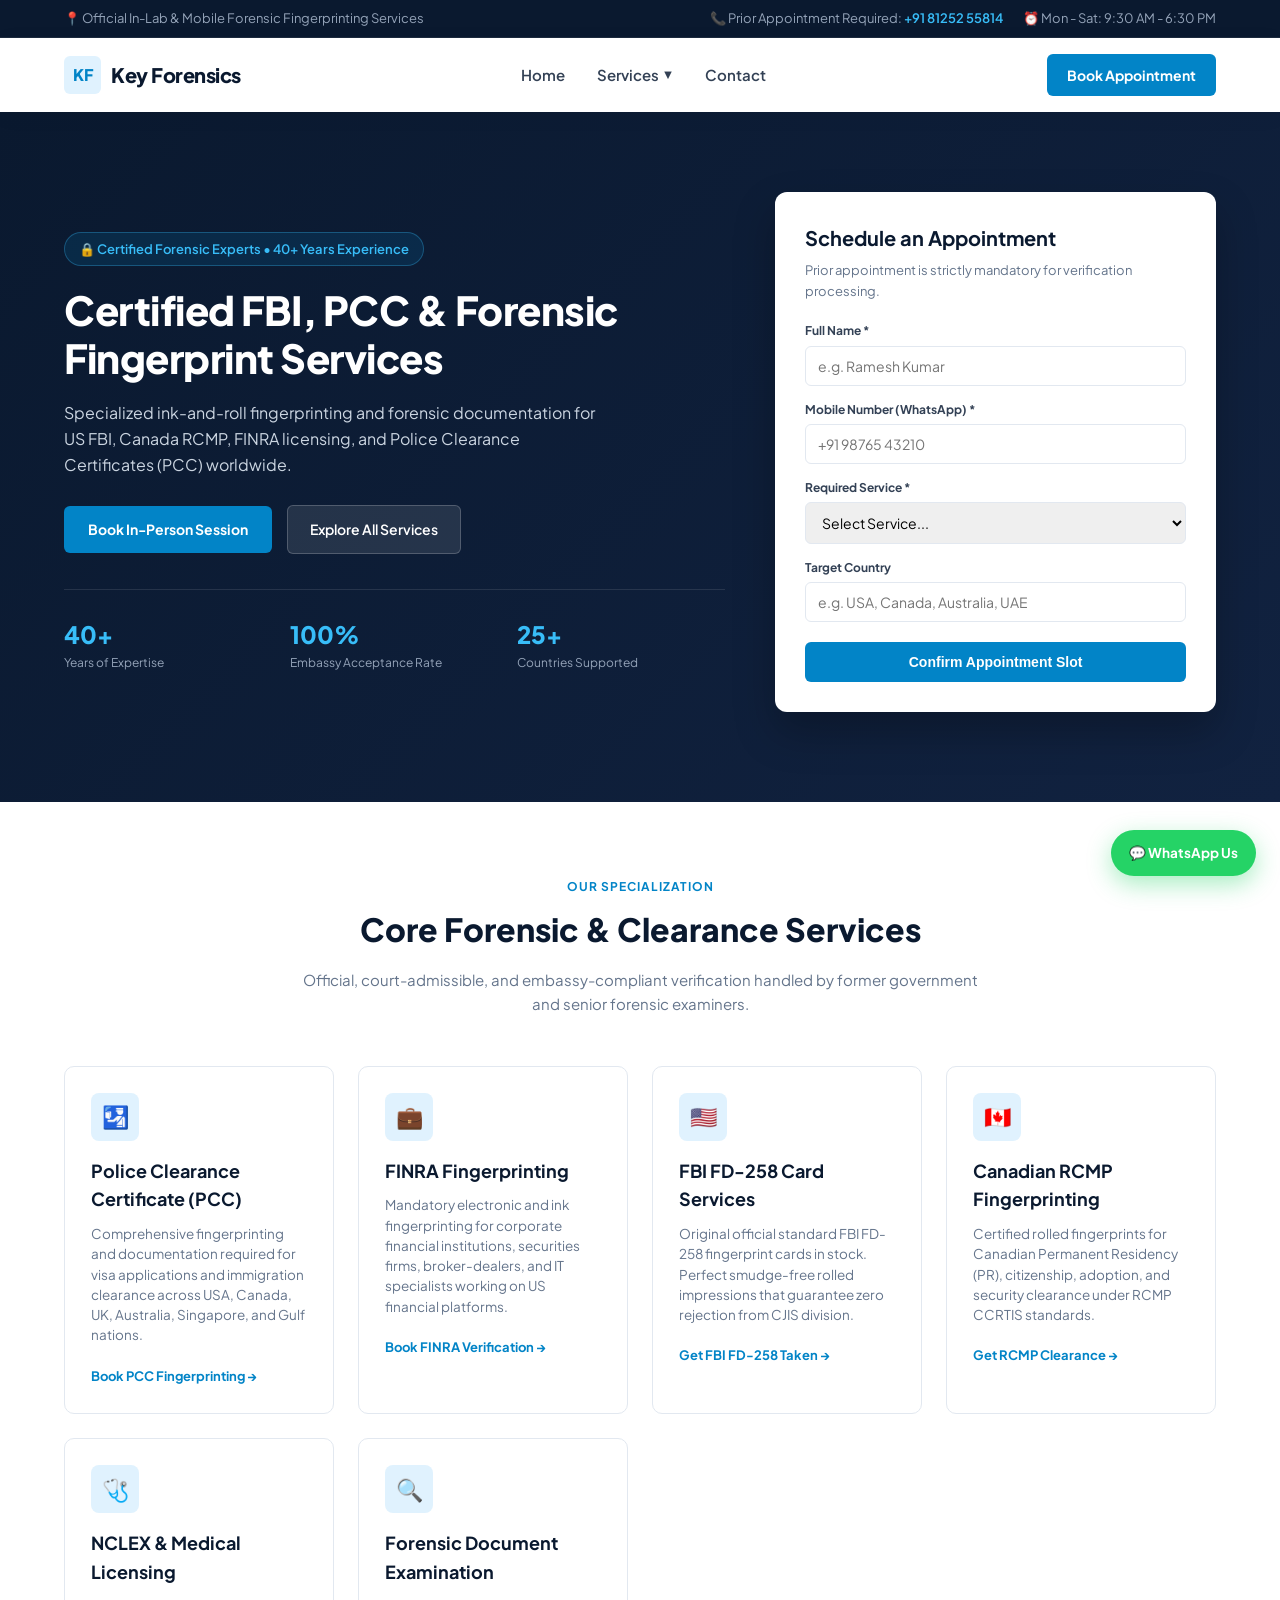
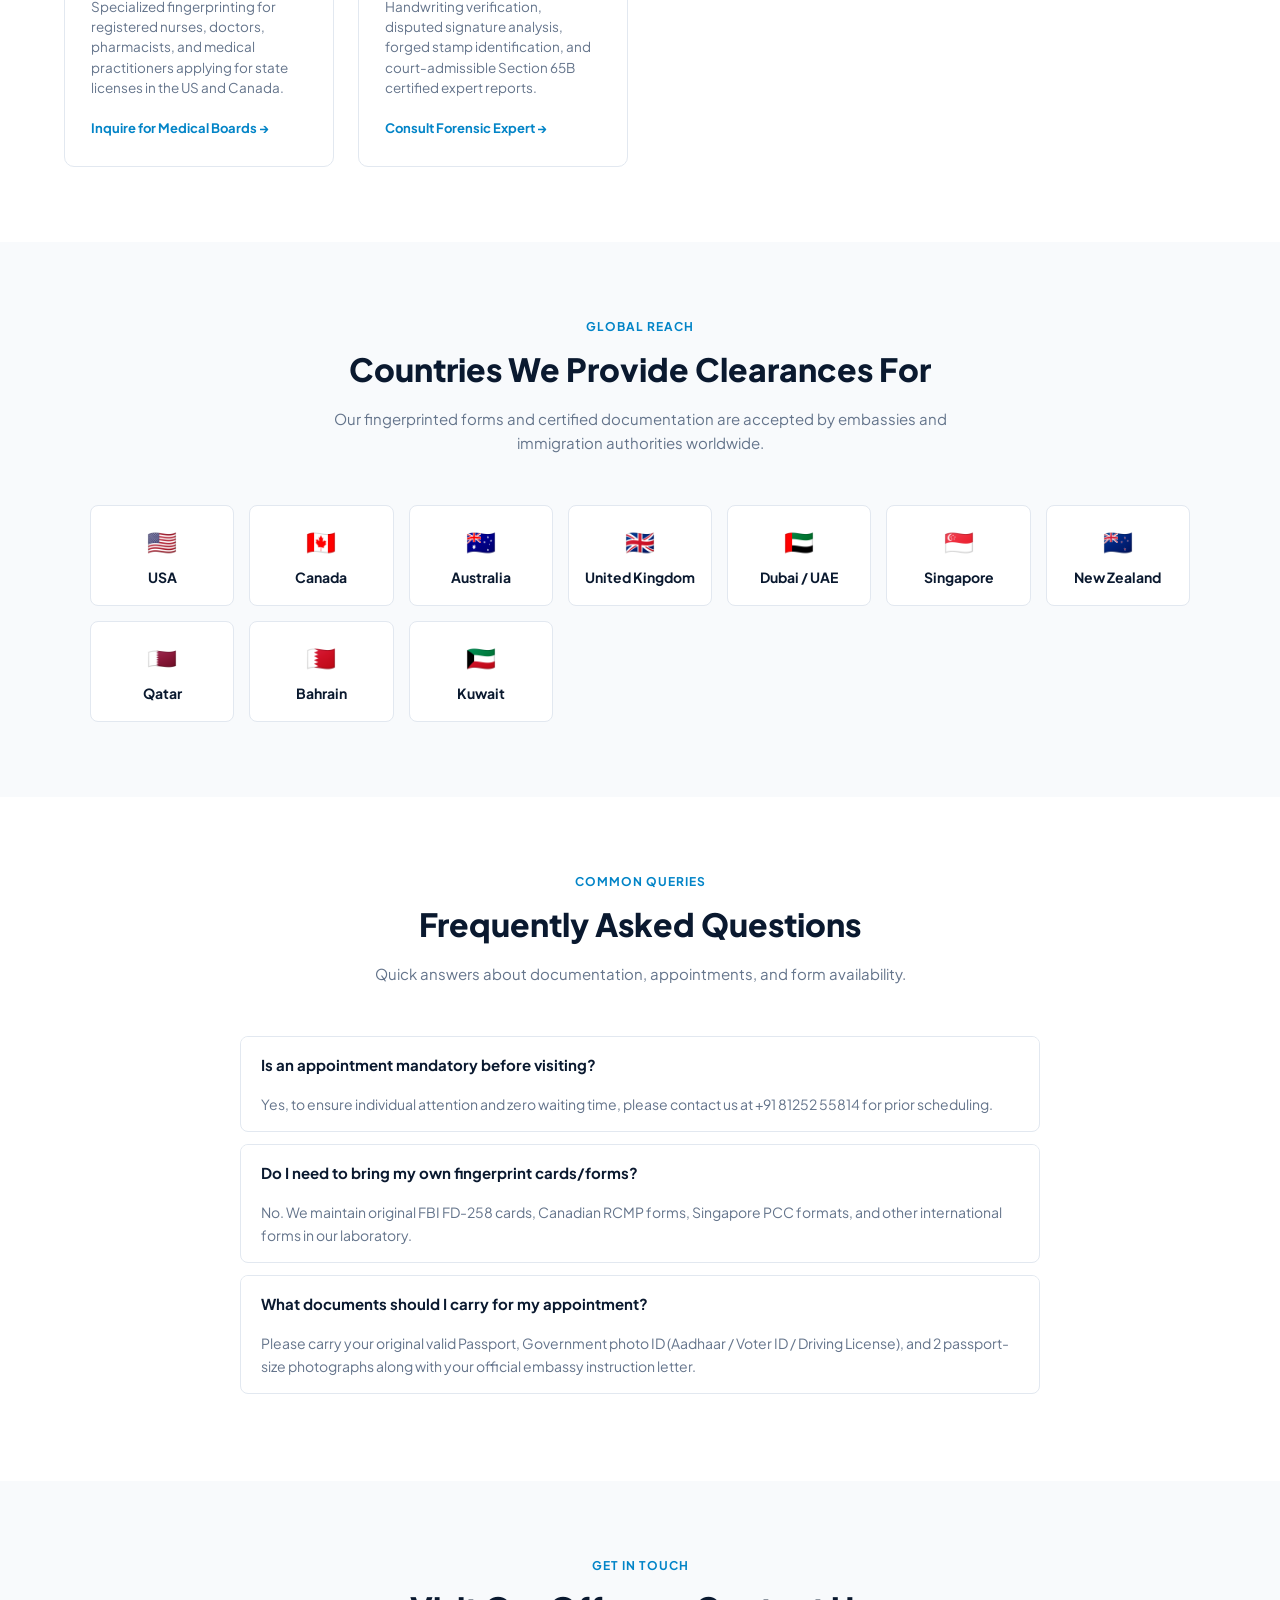
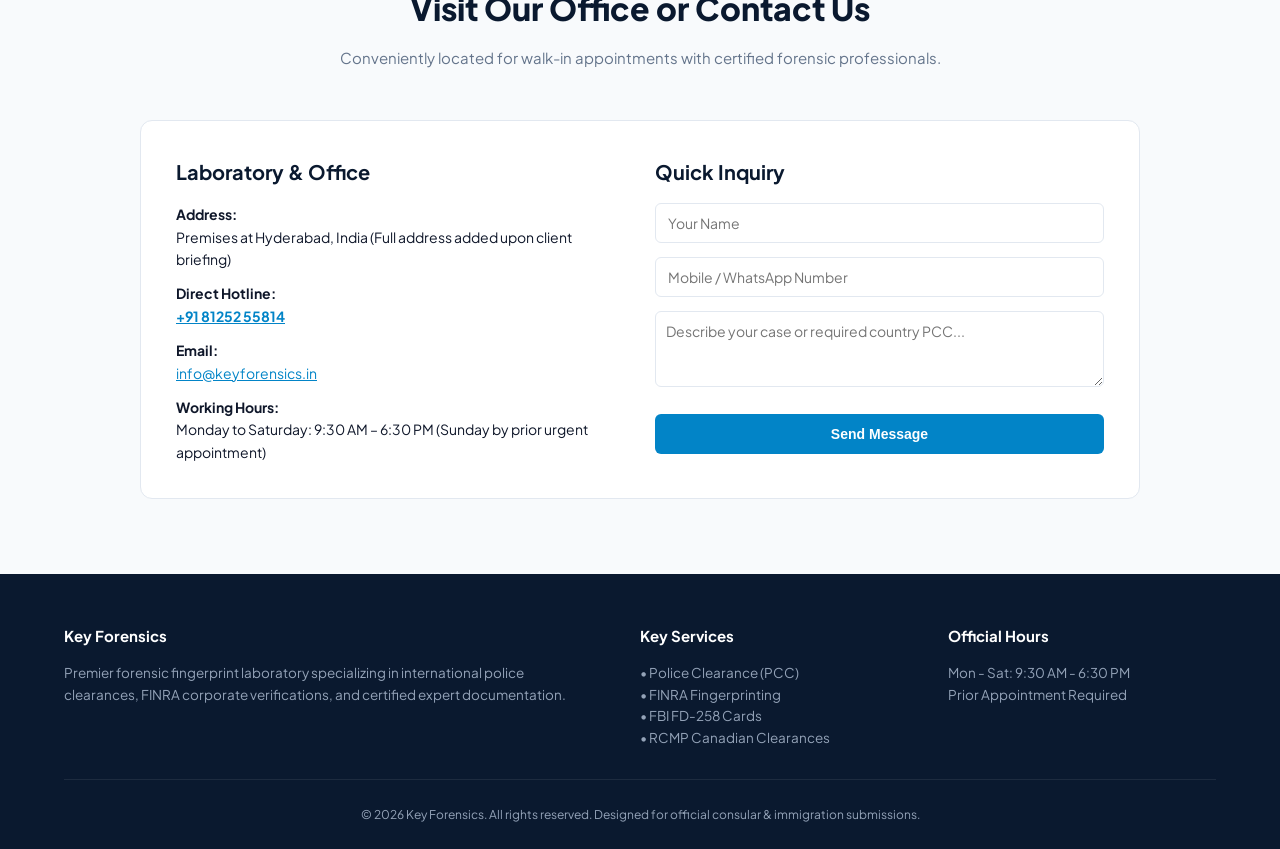
<file: forensic_preview/index.html>
<!DOCTYPE html>
<html lang="en">
<head>
  <meta charset="UTF-8">
  <meta name="viewport" content="width=device-width, initial-scale=1.0">
  <title>Apex Forensics | Certified Fingerprinting & PCC Expert Services</title>
  <link rel="preconnect" href="https://fonts.googleapis.com">
  <link rel="preconnect" href="https://fonts.gstatic.com" crossorigin>
  <link href="https://fonts.googleapis.com/css2?family=Plus+Jakarta+Sans:wght@400;500;600;700;800&display=swap" rel="stylesheet">
  <style>
    :root {
      --primary: #0a192f;
      --primary-light: #172a45;
      --accent: #0284c7;
      --accent-hover: #0369a1;
      --gold: #d97706;
      --text-main: #0f172a;
      --text-muted: #64748b;
      --bg-light: #f8fafc;
      --card-border: #e2e8f0;
      --white: #ffffff;
    }
    * { margin: 0; padding: 0; box-sizing: border-box; }
    html { scroll-behavior: smooth; }
    body {
      font-family: 'Plus Jakarta Sans', sans-serif;
      color: var(--text-main);
      background-color: var(--white);
      line-height: 1.6;
    }

    /* Top Emergency / Contact Strip */
    .top-bar {
      background: var(--primary);
      color: #94a3b8;
      font-size: 13px;
      padding: 8px 5%;
      display: flex;
      justify-content: space-between;
      align-items: center;
      border-bottom: 1px solid rgba(255,255,255,0.08);
    }
    .top-bar a { color: #38bdf8; text-decoration: none; font-weight: 600; }
    .top-bar .right-items { display: flex; gap: 20px; align-items: center; }

    /* Main Sticky Navigation */
    header {
      position: sticky;
      top: 0;
      background: rgba(255, 255, 255, 0.98);
      backdrop-filter: blur(8px);
      box-shadow: 0 4px 20px rgba(0,0,0,0.05);
      z-index: 1000;
      padding: 0 5%;
    }
    .nav-container {
      max-width: 1200px;
      margin: 0 auto;
      height: 74px;
      display: flex;
      justify-content: space-between;
      align-items: center;
    }
    .logo {
      display: flex;
      align-items: center;
      gap: 10px;
      font-size: 20px;
      font-weight: 800;
      color: var(--primary);
      text-decoration: none;
      letter-spacing: -0.5px;
    }
    .logo-badge {
      background: #e0f2fe;
      color: var(--accent);
      padding: 6px 9px;
      border-radius: 6px;
      font-size: 16px;
      font-weight: 800;
    }

    /* EXACT 3 Elements Menu */
    .nav-menu {
      display: flex;
      list-style: none;
      gap: 32px;
      align-items: center;
    }
    .nav-item {
      position: relative;
    }
    .nav-link {
      text-decoration: none;
      color: #334155;
      font-weight: 600;
      font-size: 15px;
      padding: 10px 0;
      display: flex;
      align-items: center;
      gap: 5px;
      transition: color 0.2s;
    }
    .nav-link:hover { color: var(--accent); }
    .arrow-icon { font-size: 10px; transition: transform 0.2s; }

    /* Dropdown */
    .dropdown-menu {
      position: absolute;
      top: 100%;
      left: 0;
      background: var(--white);
      min-width: 280px;
      border-radius: 8px;
      box-shadow: 0 10px 30px rgba(0,0,0,0.12);
      border: 1px solid var(--card-border);
      list-style: none;
      padding: 8px 0;
      opacity: 0;
      visibility: hidden;
      transform: translateY(10px);
      transition: all 0.2s ease-in-out;
    }
    .nav-item:hover .dropdown-menu {
      opacity: 1;
      visibility: visible;
      transform: translateY(0);
    }
    .nav-item:hover .arrow-icon { transform: rotate(180deg); }
    .dropdown-item a {
      display: block;
      padding: 10px 18px;
      color: #334155;
      text-decoration: none;
      font-size: 14px;
      font-weight: 500;
      transition: background 0.15s, color 0.15s;
    }
    .dropdown-item a:hover {
      background: #f0f9ff;
      color: var(--accent);
    }
    .dropdown-item small {
      display: block;
      font-size: 11.5px;
      color: var(--text-muted);
      margin-top: 2px;
    }

    .cta-btn {
      background: var(--accent);
      color: var(--white);
      padding: 10px 20px;
      border-radius: 6px;
      font-weight: 700;
      font-size: 14px;
      text-decoration: none;
      transition: background 0.2s;
      display: inline-block;
    }
    .cta-btn:hover { background: var(--accent-hover); }

    /* Hero Section */
    .hero {
      background: linear-gradient(135deg, #0a192f 0%, #112240 100%);
      color: var(--white);
      padding: 80px 5% 90px;
      position: relative;
    }
    .hero-container {
      max-width: 1200px;
      margin: 0 auto;
      display: grid;
      grid-template-columns: 1.2fr 0.8fr;
      gap: 50px;
      align-items: center;
    }
    .hero-badge {
      display: inline-flex;
      align-items: center;
      gap: 8px;
      background: rgba(2, 132, 199, 0.15);
      border: 1px solid rgba(56, 189, 248, 0.3);
      padding: 6px 14px;
      border-radius: 9999px;
      font-size: 13px;
      color: #38bdf8;
      font-weight: 600;
      margin-bottom: 20px;
    }
    .hero h1 {
      font-size: 40px;
      line-height: 1.2;
      font-weight: 800;
      margin-bottom: 18px;
      letter-spacing: -0.5px;
    }
    .hero p {
      font-size: 16px;
      color: #cbd5e1;
      margin-bottom: 28px;
      max-width: 540px;
    }
    .hero-buttons {
      display: flex;
      gap: 15px;
      align-items: center;
      margin-bottom: 35px;
    }
    .btn-secondary {
      background: rgba(255,255,255,0.1);
      color: var(--white);
      padding: 12px 22px;
      border-radius: 6px;
      text-decoration: none;
      font-weight: 600;
      font-size: 14px;
      border: 1px solid rgba(255,255,255,0.2);
    }
    .hero-stats {
      display: grid;
      grid-template-columns: repeat(3, 1fr);
      gap: 18px;
      border-top: 1px solid rgba(255,255,255,0.1);
      padding-top: 25px;
    }
    .stat-num { font-size: 24px; font-weight: 800; color: #38bdf8; }
    .stat-label { font-size: 12px; color: #94a3b8; }

    /* Hero Lead Card */
    .hero-card {
      background: var(--white);
      border-radius: 12px;
      padding: 30px;
      color: var(--text-main);
      box-shadow: 0 20px 40px rgba(0,0,0,0.25);
    }
    .hero-card h3 {
      font-size: 20px;
      margin-bottom: 6px;
      color: var(--primary);
    }
    .hero-card p {
      font-size: 13px;
      color: var(--text-muted);
      margin-bottom: 20px;
    }
    .form-group { margin-bottom: 14px; }
    .form-group label { display: block; font-size: 12px; font-weight: 700; margin-bottom: 5px; color: #334155; }
    .form-group input, .form-group select {
      width: 100%;
      padding: 10px 12px;
      border: 1px solid var(--card-border);
      border-radius: 6px;
      font-size: 14px;
      font-family: inherit;
    }
    .btn-submit {
      width: 100%;
      background: var(--accent);
      color: var(--white);
      border: none;
      padding: 12px;
      border-radius: 6px;
      font-size: 14px;
      font-weight: 700;
      cursor: pointer;
      margin-top: 6px;
    }

    /* Section Global */
    section { padding: 75px 5%; }
    .section-header {
      text-align: center;
      max-width: 680px;
      margin: 0 auto 50px;
    }
    .section-header .tag {
      font-size: 12px;
      text-transform: uppercase;
      letter-spacing: 1px;
      color: var(--accent);
      font-weight: 700;
      margin-bottom: 8px;
    }
    .section-header h2 {
      font-size: 32px;
      font-weight: 800;
      color: var(--primary);
      margin-bottom: 12px;
      border: none;
      padding: 0;
    }
    .section-header p { color: var(--text-muted); font-size: 15px; }

    /* Services Grid */
    .services-grid {
      max-width: 1200px;
      margin: 0 auto;
      display: grid;
      grid-template-columns: repeat(auto-fit, minmax(260px, 1fr));
      gap: 24px;
    }
    .service-card {
      background: var(--white);
      border: 1px solid var(--card-border);
      border-radius: 10px;
      padding: 26px;
      transition: transform 0.2s, box-shadow 0.2s, border-color 0.2s;
    }
    .service-card:hover {
      transform: translateY(-4px);
      box-shadow: 0 12px 30px rgba(0,0,0,0.06);
      border-color: #bae6fd;
    }
    .service-icon {
      width: 48px;
      height: 48px;
      background: #e0f2fe;
      color: var(--accent);
      border-radius: 8px;
      display: flex;
      align-items: center;
      justify-content: center;
      font-size: 22px;
      margin-bottom: 16px;
    }
    .service-card h3 { font-size: 18px; margin-bottom: 10px; color: var(--primary); }
    .service-card p { font-size: 13.5px; color: var(--text-muted); margin-bottom: 16px; line-height: 1.5; }
    .service-card .link { color: var(--accent); font-weight: 700; font-size: 13px; text-decoration: none; }

    /* Countries Supported */
    .countries-section { background: var(--bg-light); }
    .countries-grid {
      max-width: 1100px;
      margin: 0 auto;
      display: grid;
      grid-template-columns: repeat(auto-fit, minmax(130px, 1fr));
      gap: 15px;
      text-align: center;
    }
    .country-pill {
      background: var(--white);
      border: 1px solid var(--card-border);
      border-radius: 8px;
      padding: 16px 10px;
      font-size: 14px;
      font-weight: 700;
      color: var(--primary);
    }
    .country-pill span { display: block; font-size: 24px; margin-bottom: 6px; }

    /* FAQ */
    .faq-container {
      max-width: 800px;
      margin: 0 auto;
    }
    .faq-item {
      border: 1px solid var(--card-border);
      border-radius: 8px;
      margin-bottom: 12px;
      overflow: hidden;
    }
    .faq-question {
      padding: 16px 20px;
      background: var(--white);
      font-weight: 700;
      font-size: 15px;
      color: var(--primary);
      cursor: pointer;
      display: flex;
      justify-content: space-between;
      align-items: center;
    }
    .faq-answer {
      padding: 0 20px 16px;
      font-size: 14px;
      color: var(--text-muted);
      line-height: 1.6;
    }

    /* Floating WhatsApp Button */
    .floating-whatsapp {
      position: fixed;
      bottom: 24px;
      right: 24px;
      background: #25d366;
      color: var(--white);
      padding: 12px 18px;
      border-radius: 9999px;
      display: flex;
      align-items: center;
      gap: 8px;
      font-weight: 700;
      font-size: 13.5px;
      text-decoration: none;
      box-shadow: 0 8px 24px rgba(37, 211, 102, 0.4);
      z-index: 9999;
    }

    /* Footer */
    footer {
      background: var(--primary);
      color: #94a3b8;
      padding: 50px 5% 25px;
      font-size: 13.5px;
    }
    .footer-container {
      max-width: 1200px;
      margin: 0 auto;
      display: grid;
      grid-template-columns: 2fr 1fr 1fr;
      gap: 40px;
      padding-bottom: 30px;
      border-bottom: 1px solid rgba(255,255,255,0.08);
    }
    .footer-container h4 { color: var(--white); margin-bottom: 14px; font-size: 15px; }
    .footer-bottom {
      text-align: center;
      padding-top: 25px;
      font-size: 12px;
    }

    @media (max-width: 900px) {
      .hero-container { grid-template-columns: 1fr; }
      .footer-container { grid-template-columns: 1fr; }
      .hero h1 { font-size: 32px; }
      .top-bar { display: none; }
    }
  </style>
</head>
<body>

  <!-- Top Emergency & Appointment Strip -->
  <div class="top-bar">
    <div>📍 Official In-Lab &amp; Mobile Forensic Fingerprinting Services</div>
    <div class="right-items">
      <span>📞 Prior Appointment Required: <a href="tel:+918125255814">+91 81252 55814</a></span>
      <span>⏰ Mon - Sat: 9:30 AM - 6:30 PM</span>
    </div>
  </div>

  <!-- Main Navigation: Exactly 3 Elements as Requested -->
  <header>
    <div class="nav-container">
      <a href="#home" class="logo">
        <span class="logo-badge">KF</span>
        <span>Key Forensics</span>
      </a>

      <!-- 3 Header Navigation Items -->
      <ul class="nav-menu">
        <!-- 1. Home -->
        <li class="nav-item">
          <a href="#home" class="nav-link">Home</a>
        </li>

        <!-- 2. Services with Sub-dropdown (PCC, FINRA, etc.) -->
        <li class="nav-item">
          <a href="#services" class="nav-link">
            Services <span class="arrow-icon">▼</span>
          </a>
          <ul class="dropdown-menu">
            <li class="dropdown-item">
              <a href="#pcc-service">
                Police Clearance Certificate (PCC)
                <small>Global Visa &amp; Immigration Clearance</small>
              </a>
            </li>
            <li class="dropdown-item">
              <a href="#finra-service">
                FINRA Fingerprinting
                <small>US Broker-Dealer Corporate Licensing</small>
              </a>
            </li>
            <li class="dropdown-item">
              <a href="#fbi-service">
                FBI FD-258 Fingerprinting
                <small>US Green Card, Visa &amp; Identity Check</small>
              </a>
            </li>
            <li class="dropdown-item">
              <a href="#rcmp-service">
                Canadian RCMP Fingerprinting
                <small>Direct ink-and-roll submissions for Canada</small>
              </a>
            </li>
            <li class="dropdown-item">
              <a href="#nclex-service">
                NCLEX &amp; Medical Boards
                <small>State nursing &amp; doctor registration</small>
              </a>
            </li>
            <li class="dropdown-item">
              <a href="#document-service">
                Forensic Document &amp; Handwriting
                <small>Signature &amp; Court-admissible verification</small>
              </a>
            </li>
          </ul>
        </li>

        <!-- 3. Contact -->
        <li class="nav-item">
          <a href="#contact" class="nav-link">Contact</a>
        </li>
      </ul>

      <!-- Primary Action CTA -->
      <a href="#book-appointment" class="cta-btn">Book Appointment</a>
    </div>
  </header>

  <!-- Hero Section -->
  <section class="hero" id="home">
    <div class="hero-container">
      <div>
        <div class="hero-badge">🔒 Certified Forensic Experts &bull; 40+ Years Experience</div>
        <h1>Certified FBI, PCC &amp; Forensic Fingerprint Services</h1>
        <p>Specialized ink-and-roll fingerprinting and forensic documentation for US FBI, Canada RCMP, FINRA licensing, and Police Clearance Certificates (PCC) worldwide.</p>
        
        <div class="hero-buttons">
          <a href="#book-appointment" class="cta-btn" style="padding: 12px 24px;">Book In-Person Session</a>
          <a href="#services" class="btn-secondary">Explore All Services</a>
        </div>

        <div class="hero-stats">
          <div>
            <div class="stat-num">40+</div>
            <div class="stat-label">Years of Expertise</div>
          </div>
          <div>
            <div class="stat-num">100%</div>
            <div class="stat-label">Embassy Acceptance Rate</div>
          </div>
          <div>
            <div class="stat-num">25+</div>
            <div class="stat-label">Countries Supported</div>
          </div>
        </div>
      </div>

      <!-- Quick Lead Capture Card -->
      <div class="hero-card" id="book-appointment">
        <h3>Schedule an Appointment</h3>
        <p>Prior appointment is strictly mandatory for verification processing.</p>
        
        <form onsubmit="alert('Demo: Form connected to client WhatsApp/Email'); return false;">
          <div class="form-group">
            <label>Full Name *</label>
            <input type="text" placeholder="e.g. Ramesh Kumar" required>
          </div>
          <div class="form-group">
            <label>Mobile Number (WhatsApp) *</label>
            <input type="tel" placeholder="+91 98765 43210" required>
          </div>
          <div class="form-group">
            <label>Required Service *</label>
            <select required>
              <option value="">Select Service...</option>
              <option value="pcc">Police Clearance Certificate (PCC)</option>
              <option value="finra">FINRA Licensing Fingerprinting</option>
              <option value="fbi">FBI FD-258 Card Fingerprinting</option>
              <option value="rcmp">Canadian RCMP Verification</option>
              <option value="nclex">NCLEX / Nursing Medical Board</option>
              <option value="forensic">Handwriting / Signature Examination</option>
            </select>
          </div>
          <div class="form-group">
            <label>Target Country</label>
            <input type="text" placeholder="e.g. USA, Canada, Australia, UAE">
          </div>
          <button type="submit" class="btn-submit">Confirm Appointment Slot</button>
        </form>
      </div>
    </div>
  </section>

  <!-- Services Section -->
  <section id="services">
    <div class="section-header">
      <div class="tag">Our Specialization</div>
      <h2>Core Forensic &amp; Clearance Services</h2>
      <p>Official, court-admissible, and embassy-compliant verification handled by former government and senior forensic examiners.</p>
    </div>

    <div class="services-grid">
      <!-- Service 1: PCC -->
      <div class="service-card" id="pcc-service">
        <div class="service-icon">🛂</div>
        <h3>Police Clearance Certificate (PCC)</h3>
        <p>Comprehensive fingerprinting and documentation required for visa applications and immigration clearance across USA, Canada, UK, Australia, Singapore, and Gulf nations.</p>
        <a href="#book-appointment" class="link">Book PCC Fingerprinting &rarr;</a>
      </div>

      <!-- Service 2: FINRA -->
      <div class="service-card" id="finra-service">
        <div class="service-icon">💼</div>
        <h3>FINRA Fingerprinting</h3>
        <p>Mandatory electronic and ink fingerprinting for corporate financial institutions, securities firms, broker-dealers, and IT specialists working on US financial platforms.</p>
        <a href="#book-appointment" class="link">Book FINRA Verification &rarr;</a>
      </div>

      <!-- Service 3: FBI FD-258 -->
      <div class="service-card" id="fbi-service">
        <div class="service-icon">🇺🇸</div>
        <h3>FBI FD-258 Card Services</h3>
        <p>Original official standard FBI FD-258 fingerprint cards in stock. Perfect smudge-free rolled impressions that guarantee zero rejection from CJIS division.</p>
        <a href="#book-appointment" class="link">Get FBI FD-258 Taken &rarr;</a>
      </div>

      <!-- Service 4: RCMP Canada -->
      <div class="service-card" id="rcmp-service">
        <div class="service-icon">🇨🇦</div>
        <h3>Canadian RCMP Fingerprinting</h3>
        <p>Certified rolled fingerprints for Canadian Permanent Residency (PR), citizenship, adoption, and security clearance under RCMP CCRTIS standards.</p>
        <a href="#book-appointment" class="link">Get RCMP Clearance &rarr;</a>
      </div>

      <!-- Service 5: NCLEX -->
      <div class="service-card" id="nclex-service">
        <div class="service-icon">🩺</div>
        <h3>NCLEX &amp; Medical Licensing</h3>
        <p>Specialized fingerprinting for registered nurses, doctors, pharmacists, and medical practitioners applying for state licenses in the US and Canada.</p>
        <a href="#book-appointment" class="link">Inquire for Medical Boards &rarr;</a>
      </div>

      <!-- Service 6: Forensic Examination -->
      <div class="service-card" id="document-service">
        <div class="service-icon">🔍</div>
        <h3>Forensic Document Examination</h3>
        <p>Handwriting verification, disputed signature analysis, forged stamp identification, and court-admissible Section 65B certified expert reports.</p>
        <a href="#book-appointment" class="link">Consult Forensic Expert &rarr;</a>
      </div>
    </div>
  </section>

  <!-- Countries Section -->
  <section class="countries-section">
    <div class="section-header">
      <div class="tag">Global Reach</div>
      <h2>Countries We Provide Clearances For</h2>
      <p>Our fingerprinted forms and certified documentation are accepted by embassies and immigration authorities worldwide.</p>
    </div>

    <div class="countries-grid">
      <div class="country-pill"><span>🇺🇸</span>USA</div>
      <div class="country-pill"><span>🇨🇦</span>Canada</div>
      <div class="country-pill"><span>🇦🇺</span>Australia</div>
      <div class="country-pill"><span>🇬🇧</span>United Kingdom</div>
      <div class="country-pill"><span>🇦🇪</span>Dubai / UAE</div>
      <div class="country-pill"><span>🇸🇬</span>Singapore</div>
      <div class="country-pill"><span>🇳🇿</span>New Zealand</div>
      <div class="country-pill"><span>🇶🇦</span>Qatar</div>
      <div class="country-pill"><span>🇧🇭</span>Bahrain</div>
      <div class="country-pill"><span>🇰🇼</span>Kuwait</div>
    </div>
  </section>

  <!-- FAQ Section -->
  <section id="faq">
    <div class="section-header">
      <div class="tag">Common Queries</div>
      <h2>Frequently Asked Questions</h2>
      <p>Quick answers about documentation, appointments, and form availability.</p>
    </div>

    <div class="faq-container">
      <div class="faq-item">
        <div class="faq-question">Is an appointment mandatory before visiting?</div>
        <div class="faq-answer">Yes, to ensure individual attention and zero waiting time, please contact us at +91 81252 55814 for prior scheduling.</div>
      </div>
      <div class="faq-item">
        <div class="faq-question">Do I need to bring my own fingerprint cards/forms?</div>
        <div class="faq-answer">No. We maintain original FBI FD-258 cards, Canadian RCMP forms, Singapore PCC formats, and other international forms in our laboratory.</div>
      </div>
      <div class="faq-item">
        <div class="faq-question">What documents should I carry for my appointment?</div>
        <div class="faq-answer">Please carry your original valid Passport, Government photo ID (Aadhaar / Voter ID / Driving License), and 2 passport-size photographs along with your official embassy instruction letter.</div>
      </div>
    </div>
  </section>

  <!-- Contact & Office Section -->
  <section id="contact" style="background: #f8fafc;">
    <div class="section-header">
      <div class="tag">Get In Touch</div>
      <h2>Visit Our Office or Contact Us</h2>
      <p>Conveniently located for walk-in appointments with certified forensic professionals.</p>
    </div>

    <div style="max-width: 1000px; margin: 0 auto; display: grid; grid-template-columns: 1fr 1fr; gap: 30px; background: white; padding: 35px; border-radius: 12px; border: 1px solid var(--card-border);">
      <div>
        <h3 style="font-size: 20px; color: var(--primary); margin-bottom: 15px;">Laboratory &amp; Office</h3>
        <p style="font-size: 14px; margin-bottom: 12px;"><strong>Address:</strong><br>Premises at Hyderabad, India (Full address added upon client briefing)</p>
        <p style="font-size: 14px; margin-bottom: 12px;"><strong>Direct Hotline:</strong><br><a href="tel:+918125255814" style="color: var(--accent); font-weight: 700;">+91 81252 55814</a></p>
        <p style="font-size: 14px; margin-bottom: 12px;"><strong>Email:</strong><br><a href="mailto:info@keyforensics.in" style="color: var(--accent);">info@keyforensics.in</a></p>
        <p style="font-size: 14px;"><strong>Working Hours:</strong><br>Monday to Saturday: 9:30 AM &ndash; 6:30 PM (Sunday by prior urgent appointment)</p>
      </div>
      <div>
        <h3 style="font-size: 20px; color: var(--primary); margin-bottom: 15px;">Quick Inquiry</h3>
        <form onsubmit="alert('Demo: Inquiry submitted'); return false;">
          <div class="form-group">
            <input type="text" placeholder="Your Name" required>
          </div>
          <div class="form-group">
            <input type="tel" placeholder="Mobile / WhatsApp Number" required>
          </div>
          <div class="form-group">
            <textarea placeholder="Describe your case or required country PCC..." rows="3" style="width: 100%; padding: 10px; border: 1px solid var(--card-border); border-radius: 6px; font-family: inherit; font-size: 14px;" required></textarea>
          </div>
          <button type="submit" class="btn-submit">Send Message</button>
        </form>
      </div>
    </div>
  </section>

  <!-- Floating WhatsApp CTA -->
  <a href="https://wa.me/918125255814?text=Hello,%20I%20need%20fingerprinting%20services" target="_blank" class="floating-whatsapp">
    💬 WhatsApp Us
  </a>

  <!-- Footer -->
  <footer>
    <div class="footer-container">
      <div>
        <h4 style="color: white;">Key Forensics</h4>
        <p>Premier forensic fingerprint laboratory specializing in international police clearances, FINRA corporate verifications, and certified expert documentation.</p>
      </div>
      <div>
        <h4>Key Services</h4>
        <p>• Police Clearance (PCC)</p>
        <p>• FINRA Fingerprinting</p>
        <p>• FBI FD-258 Cards</p>
        <p>• RCMP Canadian Clearances</p>
      </div>
      <div>
        <h4>Official Hours</h4>
        <p>Mon - Sat: 9:30 AM - 6:30 PM</p>
        <p>Prior Appointment Required</p>
      </div>
    </div>
    <div class="footer-bottom">
      &copy; 2026 Key Forensics. All rights reserved. Designed for official consular &amp; immigration submissions.
    </div>
  </footer>

</body>
</html>
</file>
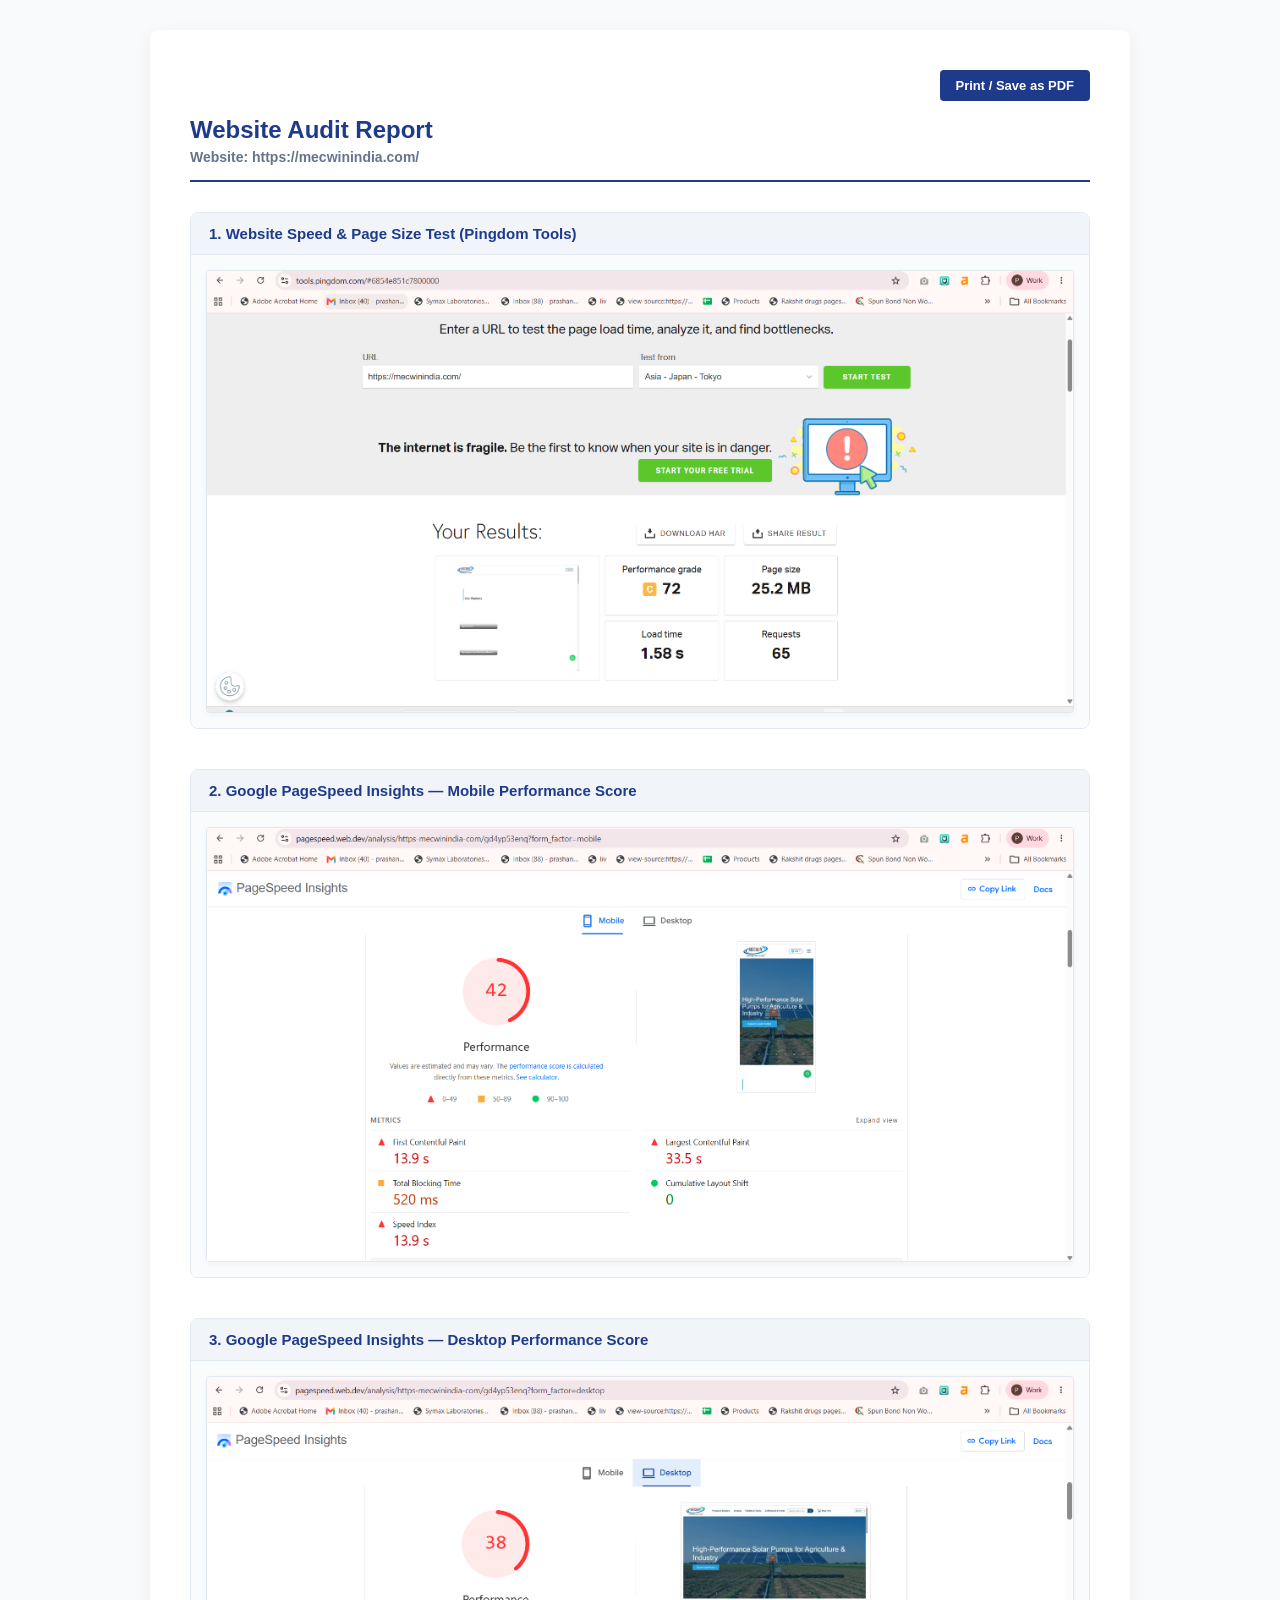
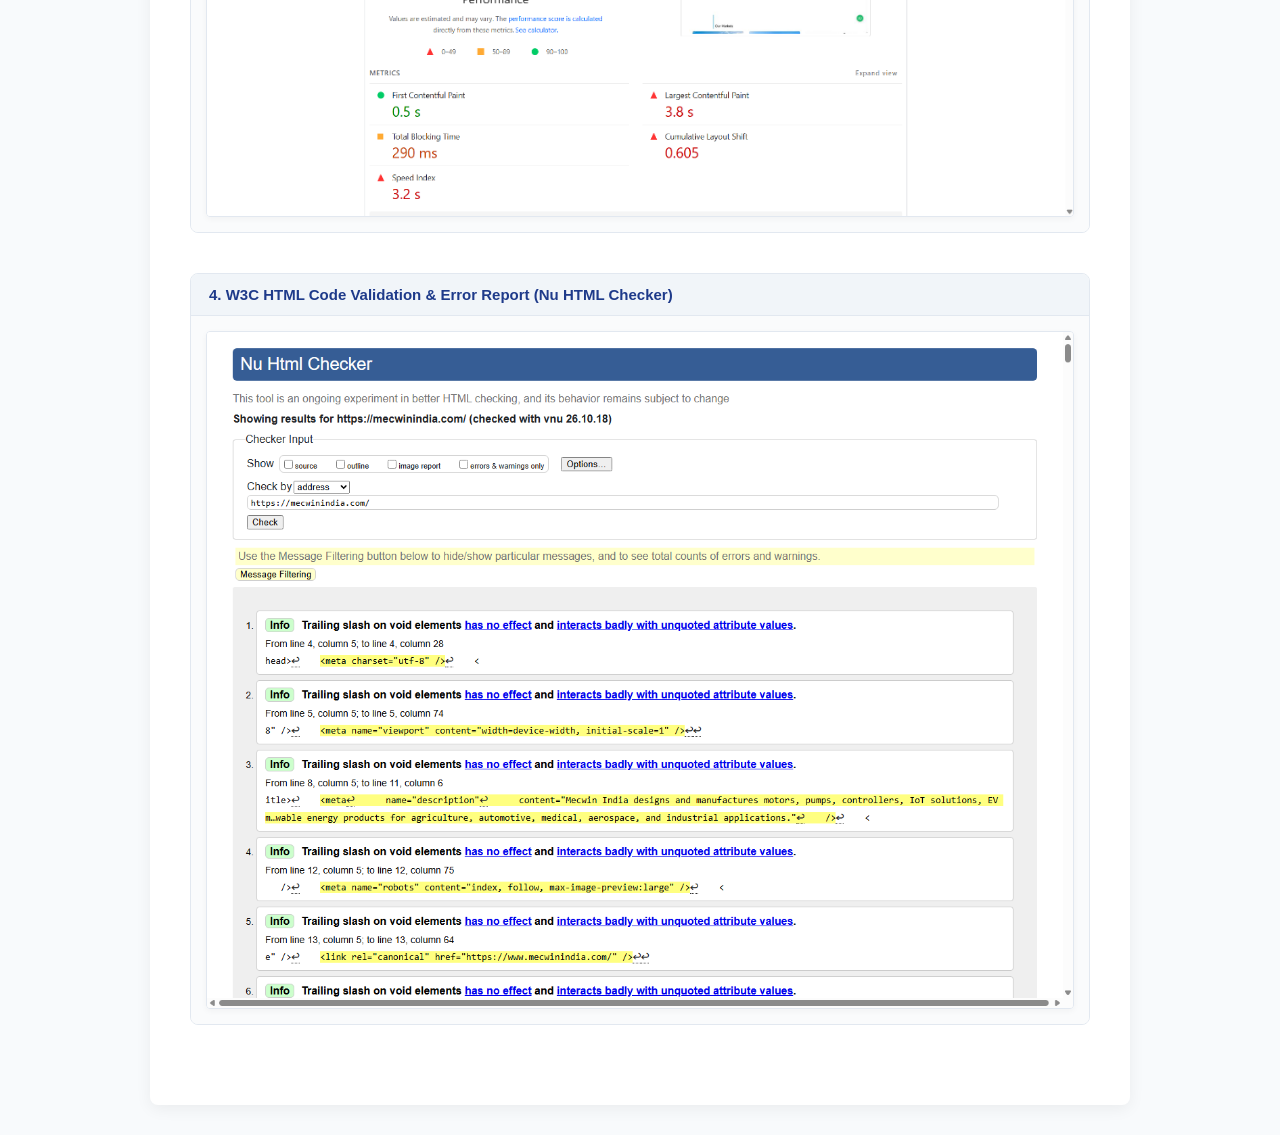
<file: Mecwin_India_Website_Audit_Report.html>
<!DOCTYPE html>
<html lang="en">
<head>
  <meta charset="UTF-8">
  <meta name="viewport" content="width=device-width, initial-scale=1.0">
  <title>Website Audit Report - https://mecwinindia.com/</title>
  <style>
    :root {
      --primary: #1e3a8a;
      --border: #e2e8f0;
      --text: #1e293b;
      --muted: #64748b;
    }
    * { box-sizing: border-box; }
    body {
      font-family: -apple-system, BlinkMacSystemFont, "Segoe UI", Roboto, Arial, sans-serif;
      margin: 0;
      padding: 30px 20px;
      background-color: #f8fafc;
      color: var(--text);
    }
    .container {
      max-width: 980px;
      margin: 0 auto;
      background: #ffffff;
      padding: 40px;
      border-radius: 8px;
      box-shadow: 0 4px 16px rgba(0,0,0,0.06);
    }
    .header {
      border-bottom: 2px solid var(--primary);
      padding-bottom: 15px;
      margin-bottom: 30px;
      display: flex;
      justify-content: space-between;
      align-items: center;
    }
    .header h1 {
      margin: 0 0 5px 0;
      font-size: 24px;
      color: var(--primary);
    }
    .website-link {
      font-size: 14px;
      color: var(--muted);
      font-weight: 600;
    }
    .image-block {
      margin-bottom: 40px;
      border: 1px solid var(--border);
      border-radius: 8px;
      overflow: hidden;
      background: #ffffff;
      page-break-inside: avoid;
    }
    .image-title {
      background: #f1f5f9;
      padding: 12px 18px;
      font-size: 15px;
      font-weight: 700;
      color: var(--primary);
      border-bottom: 1px solid var(--border);
    }
    .image-wrapper {
      padding: 15px;
      text-align: center;
      background: #fafbfc;
    }
    .image-wrapper img {
      max-width: 100%;
      height: auto;
      border-radius: 4px;
      border: 1px solid #e2e8f0;
      box-shadow: 0 2px 6px rgba(0,0,0,0.04);
      display: block;
      margin: 0 auto;
    }

    .btn-print {
      background: var(--primary);
      color: white;
      border: none;
      padding: 8px 16px;
      border-radius: 4px;
      font-weight: 600;
      font-size: 13px;
      cursor: pointer;
    }
    .btn-print:hover { background: #172554; }

    @media print {
      body { background: #fff; padding: 0; }
      .container { box-shadow: none; padding: 0; max-width: 100%; }
      .no-print { display: none; }
      .image-block { page-break-inside: avoid; margin-bottom: 30px; }
      .page-break { page-break-before: always; }
    }
  </style>
</head>
<body>

<div class="container">
  
  <div class="no-print" style="display: flex; justify-content: flex-end; margin-bottom: 15px;">
    <button class="btn-print" onclick="window.print()">Print / Save as PDF</button>
  </div>

  <div class="header">
    <div>
      <h1>Website Audit Report</h1>
      <div class="website-link">Website: https://mecwinindia.com/</div>
    </div>
  </div>

  <!-- Image 1: Pingdom -->
  <div class="image-block">
    <div class="image-title">1. Website Speed &amp; Page Size Test (Pingdom Tools)</div>
    <div class="image-wrapper">
      <img src="report_assets/pingdom_test.png" alt="Pingdom Speed Test Results">
    </div>
  </div>

  <!-- Image 2: Google PageSpeed Mobile -->
  <div class="image-block page-break">
    <div class="image-title">2. Google PageSpeed Insights &mdash; Mobile Performance Score</div>
    <div class="image-wrapper">
      <img src="report_assets/pagespeed_mobile.png" alt="Google PageSpeed Mobile Score">
    </div>
  </div>

  <!-- Image 3: Google PageSpeed Desktop -->
  <div class="image-block page-break">
    <div class="image-title">3. Google PageSpeed Insights &mdash; Desktop Performance Score</div>
    <div class="image-wrapper">
      <img src="report_assets/pagespeed_desktop.png" alt="Google PageSpeed Desktop Score">
    </div>
  </div>

  <!-- Image 4: High-Res W3C HTML Validation -->
  <div class="image-block page-break">
    <div class="image-title">4. W3C HTML Code Validation &amp; Error Report (Nu HTML Checker)</div>
    <div class="image-wrapper">
      <img src="report_assets/w3c_validator_full.png" alt="W3C HTML Validator Results for mecwinindia.com">
    </div>
  </div>

</div>

</body>
</html>
</file>
